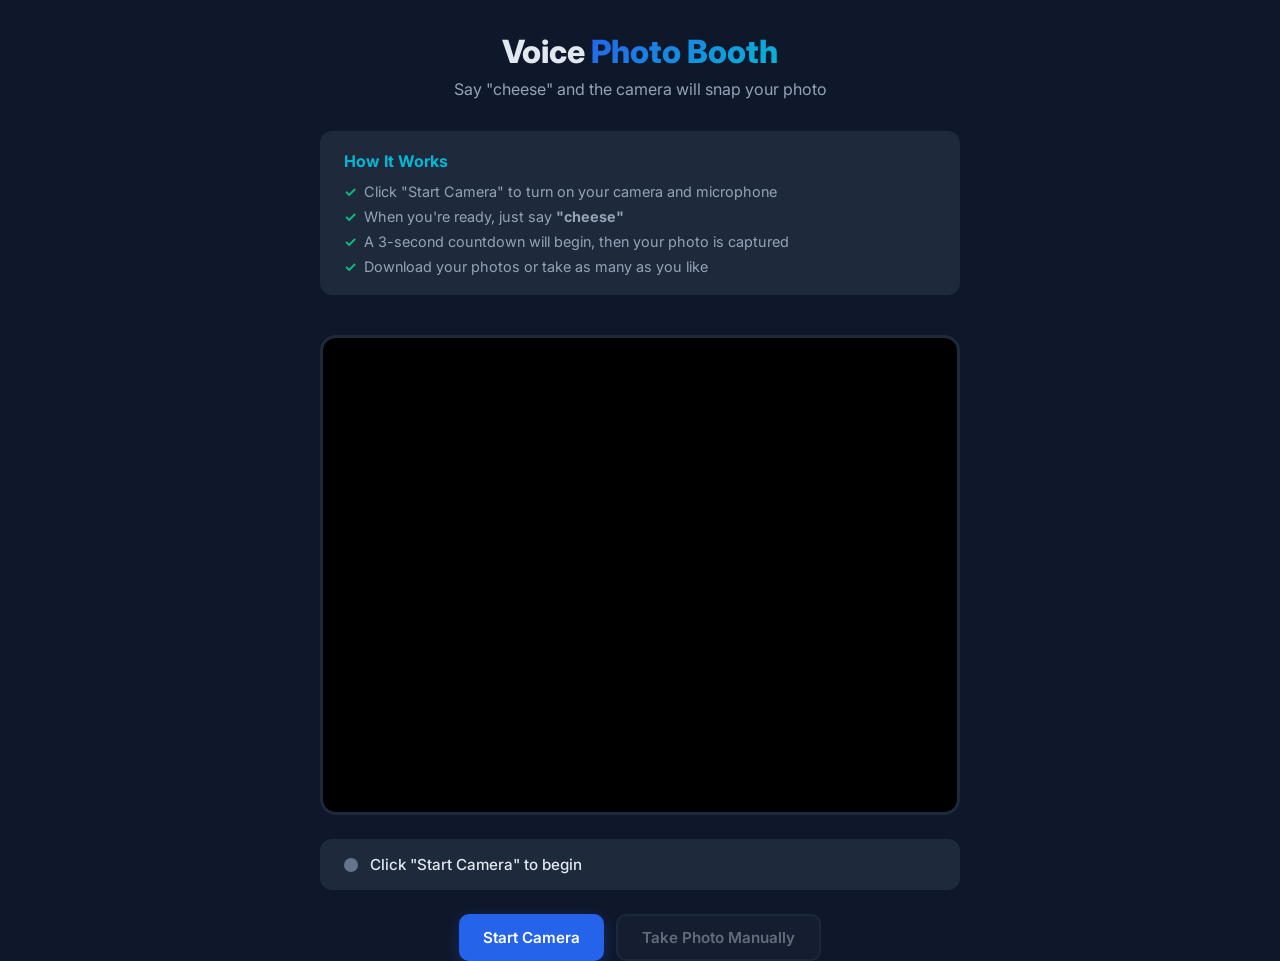
<file: photobooth.html>
<!DOCTYPE html>
<html lang="en">
<head>
    <meta charset="UTF-8">
    <meta name="viewport" content="width=device-width, initial-scale=1.0">
    <title>Voice Photo Booth</title>
    <link rel="preconnect" href="https://fonts.googleapis.com">
    <link href="https://fonts.googleapis.com/css2?family=Inter:wght@400;500;600;700;800&display=swap" rel="stylesheet">
    <style>
        *, *::before, *::after {
            margin: 0;
            padding: 0;
            box-sizing: border-box;
        }

        body {
            font-family: 'Inter', -apple-system, sans-serif;
            background: #0f172a;
            color: #e2e8f0;
            min-height: 100vh;
            display: flex;
            flex-direction: column;
            align-items: center;
        }

        h1 {
            margin-top: 32px;
            font-size: 2rem;
            font-weight: 800;
            text-align: center;
        }

        h1 span {
            background: linear-gradient(135deg, #2563eb, #06b6d4);
            -webkit-background-clip: text;
            -webkit-text-fill-color: transparent;
            background-clip: text;
        }

        .subtitle {
            color: #94a3b8;
            margin-top: 8px;
            font-size: 1rem;
            text-align: center;
        }

        .app-container {
            margin-top: 32px;
            display: flex;
            flex-direction: column;
            align-items: center;
            gap: 24px;
            width: 100%;
            max-width: 680px;
            padding: 0 20px;
        }

        .camera-wrapper {
            position: relative;
            width: 100%;
            border-radius: 16px;
            overflow: hidden;
            border: 3px solid #1e293b;
            background: #000;
            aspect-ratio: 4/3;
        }

        video, canvas {
            width: 100%;
            height: 100%;
            object-fit: cover;
            display: block;
        }

        canvas#photoCanvas {
            display: none;
        }

        /* Countdown overlay */
        .countdown-overlay {
            position: absolute;
            inset: 0;
            display: none;
            align-items: center;
            justify-content: center;
            background: rgba(0, 0, 0, 0.5);
            z-index: 10;
        }

        .countdown-overlay.active {
            display: flex;
        }

        .countdown-number {
            font-size: 8rem;
            font-weight: 800;
            color: white;
            text-shadow: 0 0 40px rgba(37, 99, 235, 0.8);
            animation: countPulse 1s ease-in-out;
        }

        @keyframes countPulse {
            0% { transform: scale(1.5); opacity: 0; }
            50% { transform: scale(1); opacity: 1; }
            100% { transform: scale(0.9); opacity: 0.8; }
        }

        /* Flash effect */
        .flash {
            position: absolute;
            inset: 0;
            background: white;
            opacity: 0;
            z-index: 20;
            pointer-events: none;
        }

        .flash.active {
            animation: flashAnim 0.4s ease-out;
        }

        @keyframes flashAnim {
            0% { opacity: 1; }
            100% { opacity: 0; }
        }

        /* Status indicator */
        .status-bar {
            display: flex;
            align-items: center;
            gap: 12px;
            background: #1e293b;
            padding: 16px 24px;
            border-radius: 12px;
            width: 100%;
        }

        .status-dot {
            width: 14px;
            height: 14px;
            border-radius: 50%;
            background: #64748b;
            flex-shrink: 0;
        }

        .status-dot.listening {
            background: #10b981;
            animation: pulse 1.5s infinite;
        }

        .status-dot.countdown {
            background: #f59e0b;
            animation: pulse 0.5s infinite;
        }

        .status-dot.error {
            background: #ef4444;
        }

        @keyframes pulse {
            0%, 100% { box-shadow: 0 0 0 0 rgba(16, 185, 129, 0.4); }
            50% { box-shadow: 0 0 0 8px rgba(16, 185, 129, 0); }
        }

        .status-text {
            font-size: 0.95rem;
            font-weight: 500;
        }

        .status-text .keyword {
            color: #06b6d4;
            font-weight: 700;
        }

        .heard-text {
            font-size: 0.85rem;
            color: #64748b;
            margin-left: auto;
            font-style: italic;
            max-width: 200px;
            text-align: right;
            overflow: hidden;
            text-overflow: ellipsis;
            white-space: nowrap;
        }

        /* Controls */
        .controls {
            display: flex;
            gap: 12px;
            flex-wrap: wrap;
            justify-content: center;
            width: 100%;
        }

        .btn {
            padding: 12px 24px;
            border-radius: 10px;
            font-weight: 600;
            font-size: 0.95rem;
            border: none;
            cursor: pointer;
            transition: all 0.2s;
            font-family: inherit;
        }

        .btn:hover {
            transform: translateY(-2px);
        }

        .btn-start {
            background: #2563eb;
            color: white;
            box-shadow: 0 4px 14px rgba(37, 99, 235, 0.3);
        }

        .btn-start:hover {
            background: #1d4ed8;
        }

        .btn-manual {
            background: #1e293b;
            color: #e2e8f0;
            border: 2px solid #334155;
        }

        .btn-manual:hover {
            border-color: #2563eb;
            color: #2563eb;
        }

        .btn-download {
            background: #10b981;
            color: white;
            box-shadow: 0 4px 14px rgba(16, 185, 129, 0.3);
        }

        .btn-download:hover {
            background: #059669;
        }

        .btn-retake {
            background: #1e293b;
            color: #e2e8f0;
            border: 2px solid #334155;
        }

        .btn:disabled {
            opacity: 0.4;
            cursor: not-allowed;
            transform: none;
        }

        /* Captured photos gallery */
        .gallery {
            width: 100%;
            margin-top: 16px;
            margin-bottom: 40px;
        }

        .gallery h3 {
            font-size: 1.1rem;
            font-weight: 700;
            margin-bottom: 16px;
            color: #94a3b8;
        }

        .gallery-grid {
            display: grid;
            grid-template-columns: repeat(auto-fill, minmax(150px, 1fr));
            gap: 12px;
        }

        .gallery-item {
            position: relative;
            border-radius: 10px;
            overflow: hidden;
            border: 2px solid #1e293b;
            cursor: pointer;
            transition: all 0.2s;
        }

        .gallery-item:hover {
            border-color: #2563eb;
            transform: scale(1.03);
        }

        .gallery-item img {
            width: 100%;
            aspect-ratio: 4/3;
            object-fit: cover;
            display: block;
        }

        .gallery-item .photo-time {
            position: absolute;
            bottom: 0;
            left: 0;
            right: 0;
            background: rgba(0,0,0,0.7);
            padding: 4px 8px;
            font-size: 0.75rem;
            color: #94a3b8;
            text-align: center;
        }

        .instructions {
            background: #1e293b;
            border-radius: 12px;
            padding: 20px 24px;
            width: 100%;
            margin-bottom: 16px;
        }

        .instructions h3 {
            font-size: 1rem;
            font-weight: 700;
            margin-bottom: 12px;
            color: #06b6d4;
        }

        .instructions ul {
            list-style: none;
            display: flex;
            flex-direction: column;
            gap: 8px;
        }

        .instructions li {
            font-size: 0.9rem;
            color: #94a3b8;
            padding-left: 20px;
            position: relative;
        }

        .instructions li::before {
            content: '\2713';
            position: absolute;
            left: 0;
            color: #10b981;
            font-weight: 700;
        }

        @media (max-width: 480px) {
            h1 { font-size: 1.5rem; }
            .countdown-number { font-size: 5rem; }
        }
    </style>
</head>
<body>

    <h1>Voice <span>Photo Booth</span></h1>
    <p class="subtitle">Say "cheese" and the camera will snap your photo</p>

    <div class="app-container">

        <div class="instructions">
            <h3>How It Works</h3>
            <ul>
                <li>Click "Start Camera" to turn on your camera and microphone</li>
                <li>When you're ready, just say <strong>"cheese"</strong></li>
                <li>A 3-second countdown will begin, then your photo is captured</li>
                <li>Download your photos or take as many as you like</li>
            </ul>
        </div>

        <div class="camera-wrapper" id="cameraWrapper">
            <video id="video" autoplay playsinline muted></video>
            <canvas id="photoCanvas"></canvas>
            <div class="countdown-overlay" id="countdownOverlay">
                <span class="countdown-number" id="countdownNumber">3</span>
            </div>
            <div class="flash" id="flash"></div>
        </div>

        <div class="status-bar" id="statusBar">
            <div class="status-dot" id="statusDot"></div>
            <span class="status-text" id="statusText">Click "Start Camera" to begin</span>
            <span class="heard-text" id="heardText"></span>
        </div>

        <div class="controls">
            <button class="btn btn-start" id="startBtn">Start Camera</button>
            <button class="btn btn-manual" id="manualBtn" disabled>Take Photo Manually</button>
        </div>

        <div class="gallery" id="gallery" style="display: none;">
            <h3>Captured Photos</h3>
            <div class="gallery-grid" id="galleryGrid"></div>
        </div>
    </div>

    <script>
        const video = document.getElementById('video');
        const photoCanvas = document.getElementById('photoCanvas');
        const ctx = photoCanvas.getContext('2d');
        const countdownOverlay = document.getElementById('countdownOverlay');
        const countdownNumber = document.getElementById('countdownNumber');
        const flash = document.getElementById('flash');
        const statusDot = document.getElementById('statusDot');
        const statusText = document.getElementById('statusText');
        const heardText = document.getElementById('heardText');
        const startBtn = document.getElementById('startBtn');
        const manualBtn = document.getElementById('manualBtn');
        const gallery = document.getElementById('gallery');
        const galleryGrid = document.getElementById('galleryGrid');

        let stream = null;
        let recognition = null;
        let isCountingDown = false;
        let photos = [];

        const TRIGGER_WORDS = ['cheese'];

        // Start camera and mic
        startBtn.addEventListener('click', async () => {
            if (stream) {
                stopEverything();
                return;
            }

            try {
                stream = await navigator.mediaDevices.getUserMedia({
                    video: { facingMode: 'user', width: { ideal: 1280 }, height: { ideal: 960 } },
                    audio: false
                });

                video.srcObject = stream;
                startBtn.textContent = 'Stop Camera';
                manualBtn.disabled = false;

                startSpeechRecognition();
            } catch (err) {
                setStatus('error', 'Camera access denied. Please allow camera permissions.');
                console.error('Camera error:', err);
            }
        });

        // Manual capture button
        manualBtn.addEventListener('click', () => {
            if (!isCountingDown && stream) {
                startCountdown();
            }
        });

        function startSpeechRecognition() {
            const SpeechRecognition = window.SpeechRecognition || window.webkitSpeechRecognition;

            if (!SpeechRecognition) {
                setStatus('listening', 'Voice not supported in this browser — use the manual button');
                return;
            }

            recognition = new SpeechRecognition();
            recognition.continuous = true;
            recognition.interimResults = true;
            recognition.lang = 'en-US';

            recognition.onstart = () => {
                setStatus('listening', 'Listening... say <span class="keyword">"cheese"</span>');
            };

            recognition.onresult = (event) => {
                let transcript = '';
                for (let i = event.resultIndex; i < event.results.length; i++) {
                    transcript += event.results[i][0].transcript;
                }

                transcript = transcript.toLowerCase().trim();
                heardText.textContent = `"${transcript}"`;

                if (!isCountingDown) {
                    for (const word of TRIGGER_WORDS) {
                        if (transcript.includes(word)) {
                            startCountdown();
                            break;
                        }
                    }
                }
            };

            recognition.onerror = (event) => {
                if (event.error === 'no-speech') return; // normal, just restart
                if (event.error === 'aborted') return;
                console.error('Speech error:', event.error);
                setStatus('error', `Mic error: ${event.error}. Using manual mode.`);
            };

            recognition.onend = () => {
                // Restart if still active
                if (stream) {
                    try {
                        recognition.start();
                    } catch (e) {
                        // already started
                    }
                }
            };

            recognition.start();
        }

        function startCountdown() {
            isCountingDown = true;
            statusDot.className = 'status-dot countdown';
            statusText.innerHTML = 'Get ready...';
            manualBtn.disabled = true;

            let count = 3;
            countdownOverlay.classList.add('active');
            countdownNumber.textContent = count;

            const interval = setInterval(() => {
                count--;
                if (count > 0) {
                    countdownNumber.textContent = count;
                    // Re-trigger animation
                    countdownNumber.style.animation = 'none';
                    countdownNumber.offsetHeight; // force reflow
                    countdownNumber.style.animation = 'countPulse 1s ease-in-out';
                } else {
                    clearInterval(interval);
                    countdownOverlay.classList.remove('active');
                    capturePhoto();
                }
            }, 1000);
        }

        function capturePhoto() {
            // Flash effect
            flash.classList.add('active');
            setTimeout(() => flash.classList.remove('active'), 400);

            // Capture from video
            photoCanvas.width = video.videoWidth;
            photoCanvas.height = video.videoHeight;
            ctx.drawImage(video, 0, 0);

            const dataUrl = photoCanvas.toDataURL('image/jpeg', 0.92);
            const timestamp = new Date().toLocaleTimeString();

            photos.push({ dataUrl, timestamp });
            addToGallery(dataUrl, timestamp, photos.length - 1);

            // Reset state
            isCountingDown = false;
            manualBtn.disabled = false;

            if (recognition) {
                setStatus('listening', 'Photo captured! Say <span class="keyword">"cheese"</span> for another');
            } else {
                setStatus('listening', 'Photo captured! Click manual button for another');
            }
        }

        function addToGallery(dataUrl, timestamp, index) {
            gallery.style.display = 'block';

            const item = document.createElement('div');
            item.className = 'gallery-item';
            item.innerHTML = `
                <img src="${dataUrl}" alt="Photo ${index + 1}">
                <div class="photo-time">${timestamp}</div>
            `;

            item.addEventListener('click', () => {
                downloadPhoto(dataUrl, index);
            });

            galleryGrid.prepend(item);
        }

        function downloadPhoto(dataUrl, index) {
            const link = document.createElement('a');
            link.href = dataUrl;
            link.download = `photo-booth-${index + 1}.jpg`;
            link.click();
        }

        function setStatus(type, message) {
            statusDot.className = `status-dot ${type}`;
            statusText.innerHTML = message;
        }

        function stopEverything() {
            if (stream) {
                stream.getTracks().forEach(track => track.stop());
                stream = null;
                video.srcObject = null;
            }
            if (recognition) {
                recognition.abort();
                recognition = null;
            }
            startBtn.textContent = 'Start Camera';
            manualBtn.disabled = true;
            heardText.textContent = '';
            setStatus('', 'Camera stopped. Click "Start Camera" to begin again.');
        }
    </script>

</body>
</html>
</file>
